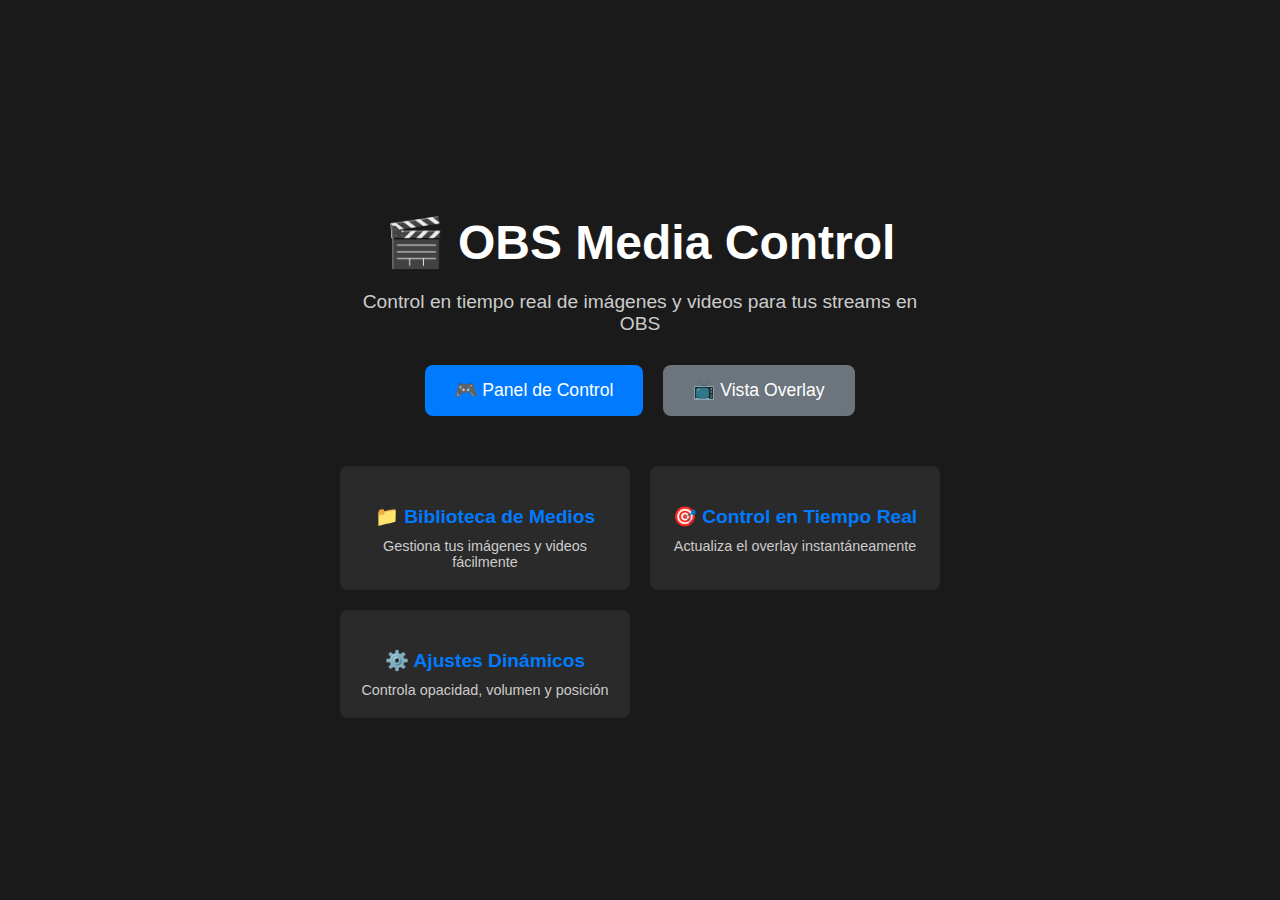
<file: templates/index.html>
<!DOCTYPE html>
<html lang="es">
<head>
    <meta charset="UTF-8">
    <meta name="viewport" content="width=device-width, initial-scale=1.0">
    <title>OBS Media Control</title>
    <style>
        body {
            font-family: -apple-system, BlinkMacSystemFont, "Segoe UI", Roboto, sans-serif;
            background-color: #1a1a1a;
            color: #e0e0e0;
            margin: 0;
            padding: 0;
            display: flex;
            justify-content: center;
            align-items: center;
            min-height: 100vh;
        }
        
        .welcome-container {
            text-align: center;
            max-width: 600px;
            padding: 40px;
        }
        
        h1 {
            font-size: 3rem;
            margin-bottom: 20px;
            color: #fff;
        }
        
        p {
            font-size: 1.2rem;
            margin-bottom: 30px;
            color: #ccc;
        }
        
        .buttons {
            display: flex;
            gap: 20px;
            justify-content: center;
            flex-wrap: wrap;
        }
        
        .btn {
            display: inline-block;
            padding: 15px 30px;
            background-color: #007bff;
            color: white;
            text-decoration: none;
            border-radius: 8px;
            font-size: 1.1rem;
            transition: all 0.3s ease;
        }
        
        .btn:hover {
            background-color: #0056b3;
            transform: translateY(-2px);
        }
        
        .btn-secondary {
            background-color: #6c757d;
        }
        
        .btn-secondary:hover {
            background-color: #5a6268;
        }
        
        .features {
            margin-top: 50px;
            display: grid;
            grid-template-columns: repeat(auto-fit, minmax(200px, 1fr));
            gap: 20px;
        }
        
        .feature {
            background-color: #2a2a2a;
            padding: 20px;
            border-radius: 8px;
        }
        
        .feature h3 {
            font-size: 1.2rem;
            margin-bottom: 10px;
            color: #007bff;
        }
        
        .feature p {
            font-size: 0.9rem;
            margin: 0;
        }
    </style>
</head>
<body>
    <div class="welcome-container">
        <h1>🎬 OBS Media Control</h1>
        <p>Control en tiempo real de imágenes y videos para tus streams en OBS</p>
        
        <div class="buttons">
            <a href="/control" class="btn">🎮 Panel de Control</a>
            <a href="/overlay" class="btn btn-secondary">📺 Vista Overlay</a>
        </div>
        
        <div class="features">
            <div class="feature">
                <h3>📁 Biblioteca de Medios</h3>
                <p>Gestiona tus imágenes y videos fácilmente</p>
            </div>
            <div class="feature">
                <h3>🎯 Control en Tiempo Real</h3>
                <p>Actualiza el overlay instantáneamente</p>
            </div>
            <div class="feature">
                <h3>⚙️ Ajustes Dinámicos</h3>
                <p>Controla opacidad, volumen y posición</p>
            </div>
        </div>
    </div>
</body>
</html>
</file>
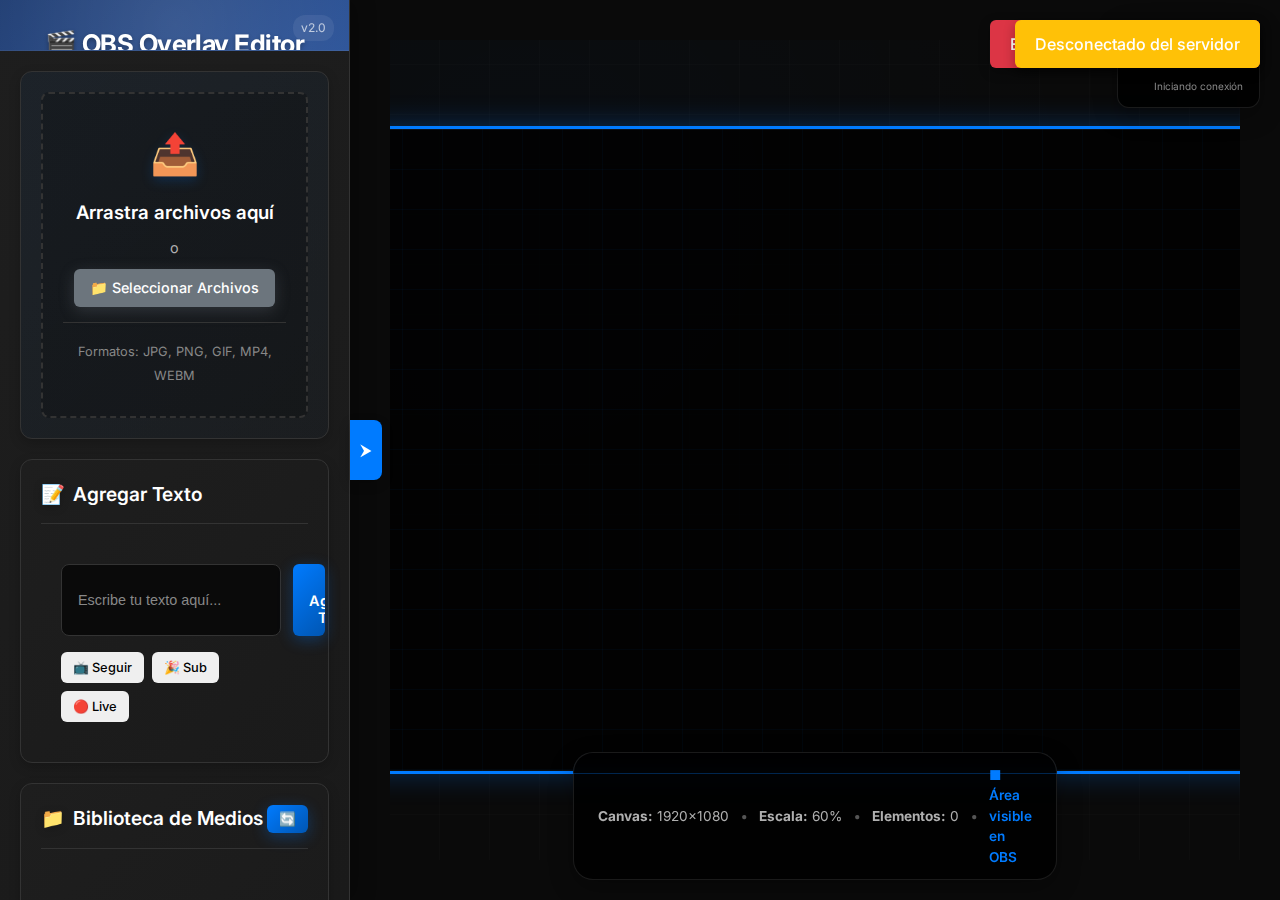
<file: templates/overlay.html>
<!DOCTYPE html>
<html lang="es">
<head>
    <meta charset="UTF-8">
    <meta name="viewport" content="width=device-width, initial-scale=1.0">
    <title>OBS Overlay Editor</title>
    <link rel="stylesheet" href="/static/css/overlay-editor.css">
</head>
<body>
    <div class="main-container">
        <!-- Panel lateral -->
        <aside class="sidebar">
            <div class="sidebar-header">
                <h1>🎬 OBS Overlay Editor</h1>
                <div class="version-tag">v2.0</div>
            </div>
            
            <div class="sidebar-content">
                <!-- Upload -->
                <div class="section upload-section">
                    <div class="upload-area" id="uploadArea">
                        <div class="upload-icon">📤</div>
                        <h3>Arrastra archivos aquí</h3>
                        <p class="upload-subtitle">o</p>
                        <input type="file" id="fileInput" multiple accept="image/*,video/*" style="display: none;">
                        <button class="btn btn-secondary" onclick="document.getElementById('fileInput').click()">
                            📁 Seleccionar Archivos
                        </button>
                        <div class="upload-formats">
                            <small>Formatos: JPG, PNG, GIF, MP4, WEBM</small>
                        </div>
                    </div>
                </div>
                
                <!-- Text Creation -->
                <div class="section text-creation-section">
                    <div class="section-header">
                        <h2>
                            <span class="section-icon">📝</span>
                            Agregar Texto
                        </h2>
                    </div>
                    <div class="text-creation-form">
                        <div class="text-input-group">
                            <input type="text" id="textContentInput" class="text-input" placeholder="Escribe tu texto aquí..." maxlength="200">
                            <button class="btn btn-primary" onclick="createTextElement()">
                                ➕ Agregar Texto
                            </button>
                        </div>
                        <div class="text-quick-options">
                            <button class="btn btn-sm" onclick="addQuickText('¡Gracias por seguir!')">📺 Seguir</button>
                            <button class="btn btn-sm" onclick="addQuickText('¡Nuevo Sub!')">🎉 Sub</button>
                            <button class="btn btn-sm" onclick="addQuickText('¡En Vivo!')">🔴 Live</button>
                        </div>
                    </div>
                </div>
                
                <!-- Media Library -->
                <div class="section media-library-section">
                    <div class="section-header">
                        <h2>
                            <span class="section-icon">📁</span>
                            Biblioteca de Medios
                        </h2>
                        <div class="section-actions">
                            <button class="btn btn-primary btn-sm" onclick="scanMedia()" title="Actualizar biblioteca">
                                <span class="refresh-icon">🔄</span>
                            </button>
                        </div>
                    </div>
                    <div class="media-grid-container">
                        <div id="mediaGrid" class="media-grid"></div>
                        <div class="media-grid-empty" id="mediaGridEmpty" style="display: none;">
                            <div class="empty-icon">📁</div>
                            <p>No hay medios disponibles</p>
                            <small>Sube archivos para comenzar</small>
                        </div>
                    </div>
                </div>
                
                <!-- Properties Panel -->
                <div class="section properties-section" id="propertiesPanel" style="display: none;">
                    <div class="section-header">
                        <h2>
                            <span class="section-icon">⚙️</span>
                            Propiedades
                        </h2>
                        <div class="selected-info" id="selectedInfo">
                            <span class="selected-name">Elemento seleccionado</span>
                        </div>
                    </div>
                    
                    <div class="properties-grid">
                        <!-- Opacity Control -->
                        <div class="property-group">
                            <label class="property-label">
                                <span class="property-icon">🔆</span>
                                Opacidad
                            </label>
                            <div class="property-row">
                                <input type="range" id="opacityControl" class="property-input property-slider" min="0" max="100" value="100">
                                <span class="property-value" id="opacityValue">100%</span>
                            </div>
                        </div>
                        
                        <!-- Volume Control (for videos) -->
                        <div class="property-group" id="volumeGroup" style="display: none;">
                            <label class="property-label">
                                <span class="property-icon">🔊</span>
                                Volumen
                            </label>
                            <div class="property-row">
                                <input type="range" id="volumeControl" class="property-input property-slider" min="0" max="100" value="100">
                                <span class="property-value" id="volumeValue">100%</span>
                            </div>
                        </div>
                        
                        <!-- Position Controls -->
                        <div class="property-group">
                            <label class="property-label">
                                <span class="property-icon">📍</span>
                                Posición
                            </label>
                            <div class="property-row property-inputs">
                                <div class="input-group">
                                    <label class="input-label">X</label>
                                    <input type="number" id="posX" class="property-input property-number" placeholder="0">
                                </div>
                                <div class="input-group">
                                    <label class="input-label">Y</label>
                                    <input type="number" id="posY" class="property-input property-number" placeholder="0">
                                </div>
                            </div>
                        </div>
                        
                        <!-- Size Controls -->
                        <div class="property-group">
                            <label class="property-label">
                                <span class="property-icon">📏</span>
                                Tamaño
                            </label>
                            <div class="property-row property-inputs">
                                <div class="input-group">
                                    <label class="input-label">Ancho</label>
                                    <input type="number" id="sizeWidth" class="property-input property-number" placeholder="200">
                                </div>
                                <div class="input-group">
                                    <label class="input-label">Alto</label>
                                    <input type="number" id="sizeHeight" class="property-input property-number" placeholder="200">
                                </div>
                            </div>
                        </div>
                        
                        <!-- Text Properties (only for text elements) -->
                        <div class="property-group text-properties" id="textProperties" style="display: none;">
                            <label class="property-label">
                                <span class="property-icon">📝</span>
                                Contenido
                            </label>
                            <div class="property-row">
                                <input type="text" id="textContent" class="property-input" placeholder="Texto...">
                            </div>
                        </div>
                        
                        <div class="property-group text-properties" id="fontProperties" style="display: none;">
                            <label class="property-label">
                                <span class="property-icon">🔤</span>
                                Fuente
                            </label>
                            <div class="property-row property-inputs">
                                <div class="input-group">
                                    <label class="input-label">Familia</label>
                                    <select id="fontFamily" class="property-input property-select">
                                        <option value="Arial">Arial</option>
                                        <option value="Helvetica">Helvetica</option>
                                        <option value="Times New Roman">Times New Roman</option>
                                        <option value="Georgia">Georgia</option>
                                        <option value="Verdana">Verdana</option>
                                        <option value="Comic Sans MS">Comic Sans MS</option>
                                        <option value="Impact">Impact</option>
                                        <option value="Trebuchet MS">Trebuchet MS</option>
                                    </select>
                                </div>
                                <div class="input-group">
                                    <label class="input-label">Tamaño</label>
                                    <input type="number" id="fontSize" class="property-input property-number" placeholder="48" min="8" max="200">
                                </div>
                            </div>
                        </div>
                        
                        <div class="property-group text-properties" id="textStyleProperties" style="display: none;">
                            <label class="property-label">
                                <span class="property-icon">✨</span>
                                Estilo
                            </label>
                            <div class="property-row property-inputs">
                                <div class="input-group">
                                    <label class="input-label">Color</label>
                                    <input type="color" id="textColor" class="property-input property-color" value="#ffffff">
                                </div>
                                <div class="input-group">
                                    <label class="input-label">Alineación</label>
                                    <select id="textAlign" class="property-input property-select">
                                        <option value="left">Izquierda</option>
                                        <option value="center">Centro</option>
                                        <option value="right">Derecha</option>
                                    </select>
                                </div>
                            </div>
                            <div class="property-row property-inputs">
                                <div class="input-group">
                                    <label class="input-label">
                                        <input type="checkbox" id="fontBold"> Negrita
                                    </label>
                                </div>
                                <div class="input-group">
                                    <label class="input-label">
                                        <input type="checkbox" id="fontItalic"> Cursiva
                                    </label>
                                </div>
                            </div>
                        </div>
                        
                        <div class="property-group text-properties" id="textShadowProperties" style="display: none;">
                            <label class="property-label">
                                <span class="property-icon">🌫️</span>
                                Sombra
                            </label>
                            <div class="property-row">
                                <label class="input-label">
                                    <input type="checkbox" id="textShadowEnabled"> Habilitar sombra
                                </label>
                            </div>
                            <div class="property-row property-inputs" id="shadowControls" style="display: none;">
                                <div class="input-group">
                                    <label class="input-label">Color</label>
                                    <input type="color" id="textShadowColor" class="property-input property-color" value="#000000">
                                </div>
                                <div class="input-group">
                                    <label class="input-label">Difuminado</label>
                                    <input type="number" id="textShadowBlur" class="property-input property-number" value="2" min="0" max="20">
                                </div>
                            </div>
                        </div>
                    </div>
                    
                    <div class="property-actions">
                        <button class="btn btn-danger btn-block" onclick="removeSelected()">
                            🗑️ Eliminar Elemento
                        </button>
                    </div>
                </div>
                
                <!-- Active Elements -->
                <div class="section elements-section">
                    <div class="section-header">
                        <h2>
                            <span class="section-icon">🎯</span>
                            Elementos Activos
                            <span class="element-count" id="elementCount">0</span>
                        </h2>
                        <div class="section-actions">
                            <button class="btn btn-danger btn-sm" onclick="clearAll()" title="Limpiar todo">
                                🗑️
                            </button>
                        </div>
                    </div>
                    <div class="elements-container">
                        <div id="elementList" class="element-list"></div>
                        <div class="element-list-empty" id="elementListEmpty">
                            <div class="empty-icon">🎯</div>
                            <p>No hay elementos en el overlay</p>
                            <small>Arrastra medios al canvas para comenzar</small>
                        </div>
                    </div>
                </div>
            </div>
        </aside>
        
        <!-- Toggle Sidebar Button -->
        <button class="sidebar-toggle" id="sidebarToggle" title="Ocultar/Mostrar Panel">
            <span class="toggle-icon">⮞</span>
        </button>
        
        <!-- Editor principal -->
        <main class="editor-container">
            <!-- Connection Status -->
            <div class="connection-status">
                <div class="status-indicator" id="statusIndicator"></div>
                <span id="statusText">Conectando...</span>
                <div class="connection-info">
                    <small id="connectionDetails">Iniciando conexión</small>
                </div>
            </div>
            
            <!-- Canvas Area -->
            <div class="canvas-viewport">
                <div class="workspace-container">
                    <div id="workspace">
                        <div id="overlay-canvas">
                            <div class="canvas-grid"></div>
                            <div class="canvas-border"></div>
                            <div class="canvas-drop-zone" id="canvasDropZone" style="display: none;">
                                <div class="drop-zone-content">
                                    <div class="drop-zone-icon">⬇️</div>
                                    <p>Suelta aquí para agregar al overlay</p>
                                </div>
                            </div>
                        </div>
                    </div>
                </div>
            </div>
            
            <!-- Canvas Info -->
            <div class="canvas-info">
                <div class="canvas-stats">
                    <span class="stat-item">
                        <strong>Canvas:</strong> 1920×1080
                    </span>
                    <span class="stat-separator">•</span>
                    <span class="stat-item">
                        <strong>Escala:</strong> 60%
                    </span>
                    <span class="stat-separator">•</span>
                    <span class="stat-item">
                        <strong>Elementos:</strong> <span id="canvasElementCount">0</span>
                    </span>
                    <span class="stat-separator">•</span>
                    <span class="stat-item canvas-area-indicator">
                        ■ Área visible en OBS
                    </span>
                </div>
            </div>

            <!-- Keyboard Shortcuts Info -->
            <div class="shortcuts-info" id="shortcutsInfo" style="display: none;">
                <div class="shortcuts-content">
                    <h3>Atajos de Teclado</h3>
                    <div class="shortcuts-grid">
                        <div class="shortcut-item">
                            <kbd>Del</kbd>
                            <span>Eliminar elemento</span>
                        </div>
                        <div class="shortcut-item">
                            <kbd>↑↓←→</kbd>
                            <span>Mover elemento</span>
                        </div>
                        <div class="shortcut-item">
                            <kbd>Shift + ↑↓←→</kbd>
                            <span>Mover rápido</span>
                        </div>
                        <div class="shortcut-item">
                            <kbd>Esc</kbd>
                            <span>Deseleccionar</span>
                        </div>
                        <div class="shortcut-item">
                            <kbd>F2</kbd>
                            <span>Ocultar/Mostrar panel</span>
                        </div>
                        <div class="shortcut-item">
                            <kbd>F1</kbd>
                            <span>Ayuda</span>
                        </div>
                    </div>
                </div>
            </div>
        </main>
    </div>
    
    <!-- Upload Progress -->
    <div class="upload-progress" id="uploadProgress" style="display: none;">
        <div class="progress-header">
            <h4>Subiendo archivos...</h4>
            <button class="progress-close" onclick="document.getElementById('uploadProgress').style.display='none'">&times;</button>
        </div>
        <div class="progress-bar">
            <div class="progress-fill"></div>
        </div>
        <div class="progress-text">Preparando...</div>
    </div>

    <!-- Toast Notifications Container -->
    <div class="toast-container" id="toastContainer"></div>
    
    <!-- Scripts -->
    <script type="module" src="/static/js/overlay-editor-main.js"></script>
    
    <!-- Additional functionality -->
    <script>
        // Global keyboard shortcuts
        document.addEventListener('keydown', (e) => {
            // Toggle shortcuts info
            if (e.key === 'F1' || (e.ctrlKey && e.key === '?')) {
                e.preventDefault();
                const shortcuts = document.getElementById('shortcutsInfo');
                shortcuts.style.display = shortcuts.style.display === 'none' ? 'block' : 'none';
            }
            
            // Toggle sidebar with F2 or Ctrl+B
            if (e.key === 'F2' || (e.ctrlKey && e.key === 'b')) {
                e.preventDefault();
                toggleSidebar();
            }
            
            // Deselect all with Escape
            if (e.key === 'Escape') {
                if (window.overlayEditor && window.overlayEditor.canvasManager) {
                    window.overlayEditor.canvasManager.deselectAll();
                }
            }
        });
        
        // Sidebar toggle functionality
        let sidebarVisible = true;
        
        function toggleSidebar() {
            const sidebar = document.querySelector('.sidebar');
            const container = document.querySelector('.main-container');
            const toggleBtn = document.getElementById('sidebarToggle');
            const toggleIcon = toggleBtn.querySelector('.toggle-icon');
            
            sidebarVisible = !sidebarVisible;
            
            if (sidebarVisible) {
                container.classList.remove('sidebar-hidden');
                toggleIcon.textContent = '⮞';
                toggleBtn.title = 'Ocultar Panel (F2)';
            } else {
                container.classList.add('sidebar-hidden');
                toggleIcon.textContent = '⮜';
                toggleBtn.title = 'Mostrar Panel (F2)';
            }
        }
        
        // Initialize sidebar toggle
        document.getElementById('sidebarToggle')?.addEventListener('click', toggleSidebar);
        
        // Enhanced ripple effect for buttons
        document.addEventListener('click', function(e) {
            const button = e.target.closest('.btn');
            if (button && !button.disabled) {
                const ripple = document.createElement('span');
                const rect = button.getBoundingClientRect();
                const size = Math.max(rect.width, rect.height);
                const x = e.clientX - rect.left - size / 2;
                const y = e.clientY - rect.top - size / 2;
                
                ripple.style.cssText = `
                    position: absolute;
                    width: ${size}px;
                    height: ${size}px;
                    left: ${x}px;
                    top: ${y}px;
                    background: rgba(255, 255, 255, 0.3);
                    border-radius: 50%;
                    transform: scale(0);
                    animation: ripple 0.6s linear;
                    pointer-events: none;
                    z-index: 1;
                `;
                
                button.appendChild(ripple);
                
                setTimeout(() => ripple.remove(), 600);
            }
        });
        
        // Add ripple animation CSS
        const rippleStyle = document.createElement('style');
        rippleStyle.textContent = `
            @keyframes ripple {
                to {
                    transform: scale(2);
                    opacity: 0;
                }
            }
            .btn {
                position: relative;
                overflow: hidden;
            }
        `;
        document.head.appendChild(rippleStyle);
        
        // Animate refresh icon on hover
        document.querySelector('.refresh-icon')?.addEventListener('mouseenter', function() {
            this.style.transform = 'rotate(180deg)';
        });
        
        document.querySelector('.refresh-icon')?.addEventListener('mouseleave', function() {
            this.style.transform = 'rotate(0deg)';
        });
        
        // Text creation functions
        window.createTextElement = function() {
            const textInput = document.getElementById('textContentInput');
            const text = textInput.value.trim();
            
            if (!text) {
                alert('Por favor, ingresa un texto');
                return;
            }
            
            // This will be handled by the main script
            if (window.overlayEditor) {
                window.overlayEditor.createTextFromInput(text);
                textInput.value = '';
            }
        };
        
        window.addQuickText = function(text) {
            if (window.overlayEditor) {
                window.overlayEditor.createTextFromInput(text);
            }
        };
        
        // Enter key support for text input
        document.getElementById('textContentInput')?.addEventListener('keypress', function(e) {
            if (e.key === 'Enter') {
                createTextElement();
            }
        });
        
        // Text shadow control
        document.getElementById('textShadowEnabled')?.addEventListener('change', function() {
            const shadowControls = document.getElementById('shadowControls');
            shadowControls.style.display = this.checked ? 'flex' : 'none';
        });
    </script>
</body>
</html>
</file>
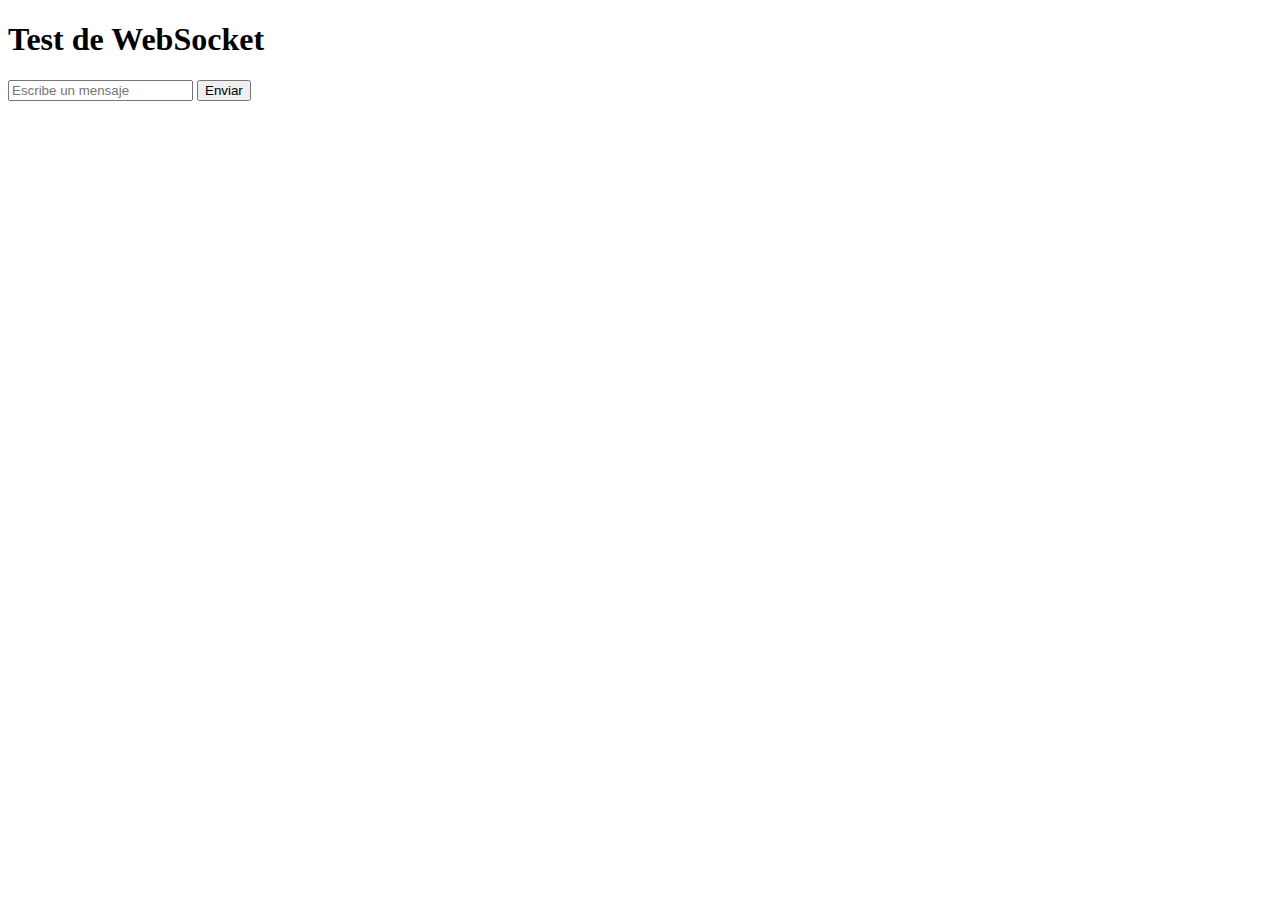
<file: templates/test_ws.html>
<!-- templates/test_ws.html -->
<!DOCTYPE html>
<html>
<head>
    <title>Test WebSocket</title>
</head>
<body>
    <h1>Test de WebSocket</h1>
    <input type="text" id="messageInput" placeholder="Escribe un mensaje">
    <button onclick="sendMessage()">Enviar</button>
    <div id="messages"></div>

    <script>
        const ws = new WebSocket("ws://localhost:8000/ws");
        const messagesDiv = document.getElementById("messages");
        
        ws.onmessage = function(event) {
            messagesDiv.innerHTML += `<p>Recibido: ${event.data}</p>`;
        };
        
        function sendMessage() {
            const input = document.getElementById("messageInput");
            ws.send(input.value);
            input.value = "";
        }
    </script>
</body>
</html>
</file>
<file: static/css/overlay-editor.css>
/* static/css/overlay-editor-improved.css */
@import url('https://fonts.googleapis.com/css2?family=Inter:wght@300;400;500;600;700&display=swap');

:root {
    --sidebar-width: 380px;
    --canvas-scale: 0.6;
    --canvas-width: 1920px;
    --canvas-height: 1080px;
    --scaled-width: calc(var(--canvas-width) * var(--canvas-scale));
    --scaled-height: calc(var(--canvas-height) * var(--canvas-scale));
    
    /* Colors */
    --bg-primary: #0a0a0a;
    --bg-secondary: #1a1a1a;
    --bg-tertiary: #2a2a2a;
    --bg-quaternary: #1e1e1e;
    --border-color: #333;
    --border-hover: #444;
    --text-primary: #ffffff;
    --text-secondary: #b0b0b0;
    --text-muted: #888;
    --accent-color: #007bff;
    --accent-hover: #0056b3;
    --danger-color: #dc3545;
    --danger-hover: #c82333;
    --success-color: #28a745;
    --warning-color: #ffc107;
    
    /* Gradients */
    --gradient-header: linear-gradient(135deg, #1e3c72 0%, #2a5298 100%);
    --gradient-bg: linear-gradient(135deg, #0a0a0a 0%, #1a1a1a 100%);
    --gradient-section: linear-gradient(135deg, var(--bg-quaternary) 0%, var(--bg-secondary) 100%);
    --gradient-canvas: radial-gradient(circle at 25% 25%, rgba(0, 123, 255, 0.03) 0%, transparent 50%);
    
    /* Shadows */
    --shadow-sm: 0 2px 4px rgba(0, 0, 0, 0.1);
    --shadow-md: 0 4px 12px rgba(0, 0, 0, 0.2);
    --shadow-lg: 0 8px 24px rgba(0, 0, 0, 0.3);
    --shadow-xl: 0 16px 48px rgba(0, 0, 0, 0.4);
    --shadow-canvas: 0 0 30px rgba(0, 123, 255, 0.3);
    --shadow-element: 0 2px 8px rgba(0, 0, 0, 0.3);
    
    /* Transitions */
    --transition-fast: 0.15s cubic-bezier(0.4, 0, 0.2, 1);
    --transition-normal: 0.3s cubic-bezier(0.4, 0, 0.2, 1);
    --transition-slow: 0.5s cubic-bezier(0.4, 0, 0.2, 1);
}

/* Reset and base styles */
* {
    margin: 0;
    padding: 0;
    box-sizing: border-box;
}

body {
    font-family: 'Inter', -apple-system, BlinkMacSystemFont, "Segoe UI", Roboto, sans-serif;
    background: var(--gradient-bg);
    color: var(--text-primary);
    overflow: hidden;
    height: 100vh;
    display: flex;
    line-height: 1.5;
    -webkit-font-smoothing: antialiased;
    -moz-osx-font-smoothing: grayscale;
}

/* Layout */
.main-container {
    display: flex;
    width: 100%;
    height: 100vh;
}

/* Sidebar */
.sidebar {
    width: var(--sidebar-width);
    background: var(--gradient-section);
    overflow-y: auto;
    flex-shrink: 0;
    display: flex;
    flex-direction: column;
    border-right: 1px solid var(--border-color);
    box-shadow: 4px 0 20px rgba(0, 0, 0, 0.3);
    transition: transform var(--transition-normal), width var(--transition-normal);
    position: relative;
    z-index: 10;
}

/* Sidebar toggle button */
.sidebar-toggle {
    position: fixed;
    top: 50%;
    left: var(--sidebar-width);
    transform: translateY(-50%);
    z-index: 20;
    background: var(--accent-color);
    border: none;
    border-radius: 0 8px 8px 0;
    padding: 12px 8px;
    color: white;
    cursor: pointer;
    transition: all var(--transition-normal);
    box-shadow: var(--shadow-md);
    display: flex;
    align-items: center;
    justify-content: center;
    font-size: 14px;
    font-weight: bold;
    min-width: 32px;
    height: 60px;
}

.sidebar-toggle:hover {
    background: var(--accent-hover);
    transform: translateY(-50%) translateX(2px);
    box-shadow: var(--shadow-lg);
}

.sidebar-toggle .toggle-icon {
    transition: transform var(--transition-fast);
}

.sidebar-toggle:hover .toggle-icon {
    transform: scale(1.1);
}

/* Hidden sidebar state */
.main-container.sidebar-hidden .sidebar {
    transform: translateX(-100%);
}

.main-container.sidebar-hidden .sidebar-toggle {
    left: 0;
    border-radius: 0 8px 8px 0;
}

.main-container.sidebar-hidden .editor-container {
    margin-left: 0;
}

.sidebar-header {
    background: var(--gradient-header);
    padding: 25px;
    text-align: center;
    position: relative;
    overflow: hidden;
    border-bottom: 1px solid rgba(255, 255, 255, 0.1);
}

.sidebar-header::before {
    content: '';
    position: absolute;
    top: -50%;
    left: -50%;
    width: 200%;
    height: 200%;
    background: radial-gradient(circle, rgba(255,255,255,0.1) 0%, transparent 70%);
    animation: pulse 4s ease-in-out infinite;
}

.sidebar-header h1 {
    position: relative;
    z-index: 1;
    font-weight: 700;
    font-size: 1.6rem;
    margin: 0;
    text-shadow: 0 2px 4px rgba(0,0,0,0.3);
    letter-spacing: -0.02em;
}

.version-tag {
    position: absolute;
    top: 15px;
    right: 15px;
    font-size: 0.75rem;
    opacity: 0.7;
    background: rgba(255, 255, 255, 0.1);
    padding: 4px 8px;
    border-radius: 12px;
    backdrop-filter: blur(10px);
}

.sidebar-content {
    padding: 20px;
    display: flex;
    flex-direction: column;
    gap: 20px;
    flex: 1;
}

/* Editor container */
.editor-container {
    flex: 1;
    position: relative;
    background: var(--bg-primary);
    overflow: hidden;
    display: flex;
    flex-direction: column;
    transition: margin-left var(--transition-normal);
    margin-left: 0; /* Default state */
}

/* Canvas viewport */
.canvas-viewport {
    flex: 1;
    overflow: auto;
    position: relative;
    display: flex;
    align-items: center;
    justify-content: center;
    padding: 40px;
}

.workspace-container {
    position: relative;
    overflow: auto;
    width: 100%;
    height: 100%;
    display: flex;
    align-items: center;
    justify-content: center;
}

#workspace {
    position: relative;
    width: calc(var(--scaled-width) * 1.5);
    height: calc(var(--scaled-height) * 1.5);
    background: 
        var(--gradient-canvas),
        linear-gradient(rgba(255,255,255,0.01) 1px, transparent 1px),
        linear-gradient(90deg, rgba(255,255,255,0.01) 1px, transparent 1px);
    background-size: 100% 100%, 50px 50px, 50px 50px;
    display: flex;
    align-items: center;
    justify-content: center;
}

#overlay-canvas {
    position: relative;
    width: var(--scaled-width);
    height: var(--scaled-height);
    background: rgba(0, 0, 0, 0.8);
    overflow: visible;
    border: 3px solid var(--accent-color);
    border-radius: 8px;
    box-shadow: 
        var(--shadow-canvas),
        inset 0 0 0 1px rgba(255, 255, 255, 0.05);
    transition: var(--transition-normal);
}

#overlay-canvas.drag-over {
    border-color: var(--success-color);
    box-shadow: 
        0 0 30px rgba(40, 167, 69, 0.4),
        inset 0 0 0 1px rgba(40, 167, 69, 0.2);
    transform: scale(1.02);
}

.canvas-border {
    position: absolute;
    top: -3px;
    left: -3px;
    right: -3px;
    bottom: -3px;
    border: 1px solid rgba(0, 123, 255, 0.3);
    pointer-events: none;
    z-index: 10000;
    border-radius: 10px;
}

.canvas-grid {
    position: absolute;
    top: 0;
    left: 0;
    right: 0;
    bottom: 0;
    background-image: 
        linear-gradient(rgba(0, 123, 255, 0.1) 1px, transparent 1px),
        linear-gradient(90deg, rgba(0, 123, 255, 0.1) 1px, transparent 1px);
    background-size: 40px 40px;
    pointer-events: none;
    opacity: 0.4;
    border-radius: 6px;
}

.canvas-drop-zone {
    position: absolute;
    top: 0;
    left: 0;
    right: 0;
    bottom: 0;
    background: rgba(40, 167, 69, 0.1);
    border: 3px dashed var(--success-color);
    border-radius: 8px;
    display: flex;
    align-items: center;
    justify-content: center;
    z-index: 1000;
    animation: pulse-green 2s infinite;
}

.drop-zone-content {
    text-align: center;
    color: var(--success-color);
}

.drop-zone-icon {
    font-size: 3rem;
    margin-bottom: 10px;
    animation: bounce 1s infinite;
}

/* Media elements */
.media-element {
    position: absolute;
    cursor: move;
    user-select: none;
    border: 2px solid transparent;
    border-radius: 6px;
    transition: all var(--transition-fast);
    backdrop-filter: blur(1px);
    box-shadow: var(--shadow-element);
}

.media-element:hover {
    border-color: rgba(0, 123, 255, 0.6);
    box-shadow: 0 4px 16px rgba(0, 123, 255, 0.2);
    transform: translateY(-1px);
}

.media-element.selected {
    border-color: var(--accent-color);
    box-shadow: 
        0 0 0 1px var(--accent-color),
        0 0 20px rgba(0, 123, 255, 0.4),
        0 4px 16px rgba(0, 0, 0, 0.3);
    z-index: 1000 !important;
}

.media-element.outside-canvas {
    border-color: var(--danger-color);
    border-style: dashed;
    opacity: 0.6;
    animation: blink 2s infinite;
}

.media-element.dragging {
    opacity: 0.8;
    cursor: grabbing;
    z-index: 9999 !important;
    transform: scale(1.05);
}

.media-element img,
.media-element video {
    width: 100%;
    height: 100%;
    object-fit: contain;
    pointer-events: none;
    display: block;
    border-radius: 4px;
}

/* Resize handles */
.resize-handle {
    position: absolute;
    width: 12px;
    height: 12px;
    background: var(--accent-color);
    border: 2px solid #fff;
    border-radius: 50%;
    display: none;
    box-shadow: var(--shadow-sm);
    transition: all var(--transition-fast);
}

.media-element.selected .resize-handle {
    display: block;
}

.resize-handle:hover {
    background: var(--accent-hover);
    transform: scale(1.2);
    box-shadow: 0 4px 12px rgba(0, 123, 255, 0.4);
}

.resize-handle.nw { top: -6px; left: -6px; cursor: nw-resize; }
.resize-handle.ne { top: -6px; right: -6px; cursor: ne-resize; }
.resize-handle.sw { bottom: -6px; left: -6px; cursor: sw-resize; }
.resize-handle.se { bottom: -6px; right: -6px; cursor: se-resize; }

/* Sections */
.section {
    background: var(--gradient-section);
    border: 1px solid var(--border-color);
    border-radius: 12px;
    padding: 20px;
    box-shadow: var(--shadow-md);
    transition: all var(--transition-normal);
}

.section:hover {
    border-color: var(--border-hover);
    box-shadow: var(--shadow-lg);
}

.section-header {
    display: flex;
    justify-content: space-between;
    align-items: center;
    margin-bottom: 20px;
    padding-bottom: 15px;
    border-bottom: 1px solid var(--border-color);
}

.section h2 {
    font-size: 1.2rem;
    font-weight: 600;
    margin: 0;
    color: var(--text-primary);
    display: flex;
    align-items: center;
    gap: 8px;
}

.section-icon {
    filter: drop-shadow(0 2px 4px rgba(0,0,0,0.2));
}

.section-actions {
    display: flex;
    gap: 8px;
}

.element-count {
    background: var(--accent-color);
    color: white;
    padding: 2px 8px;
    border-radius: 12px;
    font-size: 0.8rem;
    font-weight: 500;
    margin-left: 8px;
}

/* Upload section */
.upload-section {
    background: linear-gradient(135deg, rgba(0, 123, 255, 0.05) 0%, rgba(0, 123, 255, 0.02) 100%);
}

.upload-area {
    border: 2px dashed var(--border-color);
    border-radius: 8px;
    padding: 30px 20px;
    text-align: center;
    transition: all var(--transition-normal);
    cursor: pointer;
    background: rgba(0, 0, 0, 0.2);
    position: relative;
    overflow: hidden;
}

.upload-area::after {
    content: '';
    position: absolute;
    inset: 0;
    background: radial-gradient(circle at center, transparent 0%, rgba(0, 123, 255, 0.1) 100%);
    opacity: 0;
    transition: opacity var(--transition-normal);
}

.upload-area:hover {
    border-color: var(--accent-color);
    background: rgba(0, 123, 255, 0.05);
}

.upload-area:hover::after {
    opacity: 1;
}

.upload-area.drag-over {
    border-color: var(--success-color);
    background: rgba(40, 167, 69, 0.1);
    transform: scale(1.02);
}

.upload-icon {
    font-size: 2.5rem;
    margin-bottom: 15px;
    filter: drop-shadow(0 4px 6px rgba(0, 123, 255, 0.2));
    animation: float 3s ease-in-out infinite;
}

.upload-area h3 {
    font-weight: 600;
    margin-bottom: 10px;
    color: var(--text-primary);
}

.upload-subtitle {
    font-size: 0.9rem;
    color: var(--text-secondary);
    margin: 10px 0;
}

.upload-formats {
    margin-top: 15px;
    padding-top: 15px;
    border-top: 1px solid var(--border-color);
}

.upload-formats small {
    color: var(--text-muted);
    font-size: 0.8rem;
}

/* Media grid */
.media-grid-container {
    position: relative;
    min-height: 200px;
}

.media-grid {
    display: grid;
    grid-template-columns: repeat(auto-fill, minmax(120px, 1fr));
    gap: 12px;
    max-height: 350px;
    overflow-y: auto;
    padding: 5px;
}

.media-item-info {
    position: relative;
}

.media-actions {
    position: absolute;
    top: 8px;
    right: 8px;
    opacity: 0;
    transition: opacity 0.2s ease;
    display: flex;
    gap: 4px;
}

.media-item:hover .media-actions {
    opacity: 1;
}

.media-btn {
    background: rgba(0, 0, 0, 0.8);
    border: none;
    color: white;
    padding: 4px 6px;
    border-radius: 4px;
    cursor: pointer;
    font-size: 0.8rem;
    transition: all 0.2s ease;
    backdrop-filter: blur(5px);
}

.media-btn-delete:hover {
    background: var(--danger-color);
    transform: scale(1.1);
}

.media-item {
    position: relative;
    background: linear-gradient(135deg, var(--bg-secondary) 0%, #161616 100%);
    border: 2px solid var(--border-color);
    border-radius: 8px;
    padding: 12px;
    transition: all var(--transition-normal);
    cursor: grab;
    text-align: center;
    user-select: none;
    position: relative;
    overflow: hidden;
}

.media-item::before {
    content: '';
    position: absolute;
    top: 0;
    left: -100%;
    width: 100%;
    height: 100%;
    background: linear-gradient(90deg, transparent, rgba(255,255,255,0.1), transparent);
    transition: left var(--transition-slow);
}

.media-item:hover::before {
    left: 100%;
}

.media-item:active {
    cursor: grabbing;
}

.media-item:hover {
    border-color: var(--accent-color);
    transform: translateY(-2px);
    box-shadow: var(--shadow-lg);
}

.media-item.dragging {
    opacity: 0.5;
    transform: scale(0.95);
}

.media-preview {
    width: 100%;
    height: 80px;
    object-fit: cover;
    border-radius: 4px;
    margin-bottom: 8px;
    pointer-events: none;
    background: var(--bg-primary);
    border: 1px solid var(--border-color);
}

.media-name {
    font-size: 0.8rem;
    color: var(--text-secondary);
    white-space: nowrap;
    overflow: hidden;
    text-overflow: ellipsis;
    font-weight: 500;
}

.media-grid-empty {
    position: absolute;
    top: 50%;
    left: 50%;
    transform: translate(-50%, -50%);
    text-align: center;
    color: var(--text-muted);
}

.empty-icon {
    font-size: 3rem;
    margin-bottom: 15px;
    opacity: 0.5;
}

/* Properties section */
.properties-section {
    background: linear-gradient(135deg, #1a2332 0%, var(--bg-secondary) 100%);
}

.selected-info {
    font-size: 0.85rem;
    color: var(--text-secondary);
    font-weight: 500;
}

.selected-name {
    color: var(--accent-color);
}

.properties-grid {
    display: flex;
    flex-direction: column;
    gap: 16px;
}

.property-group {
    background: rgba(0, 0, 0, 0.3);
    border: 1px solid var(--border-color);
    border-radius: 8px;
    padding: 16px;
    transition: all var(--transition-fast);
}

.property-group:hover {
    border-color: var(--border-hover);
    background: rgba(0, 0, 0, 0.4);
}

.property-label {
    font-weight: 600;
    font-size: 0.95rem;
    color: var(--text-primary);
    margin-bottom: 12px;
    display: flex;
    align-items: center;
    gap: 8px;
}

.property-icon {
    font-size: 1.1rem;
}

.property-row {
    display: flex;
    align-items: center;
    gap: 12px;
}

.property-inputs {
    flex-direction: column;
    gap: 8px;
}

.property-inputs .property-row {
    flex-direction: row;
    gap: 12px;
}

.input-group {
    flex: 1;
    display: flex;
    flex-direction: column;
    gap: 4px;
}

.input-label {
    font-size: 0.8rem;
    color: var(--text-muted);
    font-weight: 500;
    text-transform: uppercase;
    letter-spacing: 0.5px;
}

.property-input {
    background: var(--bg-primary);
    border: 2px solid var(--border-color);
    border-radius: 6px;
    color: var(--text-primary);
    padding: 10px;
    font-size: 0.9rem;
    transition: all var(--transition-fast);
    font-family: inherit;
}

.property-input:focus {
    border-color: var(--accent-color);
    box-shadow: 0 0 0 3px rgba(0, 123, 255, 0.2);
    outline: none;
    background: #111;
}

.property-number {
    text-align: center;
    font-weight: 500;
}

.property-slider {
    flex: 1;
    padding: 0;
    background: transparent;
    -webkit-appearance: none;
    height: 6px;
    border-radius: 3px;
    background: linear-gradient(to right, var(--accent-color) 0%, var(--border-color) 100%);
    cursor: pointer;
}

.property-slider::-webkit-slider-thumb {
    -webkit-appearance: none;
    width: 20px;
    height: 20px;
    border-radius: 50%;
    background: var(--accent-color);
    border: 2px solid #fff;
    box-shadow: var(--shadow-sm);
    cursor: pointer;
    transition: all var(--transition-fast);
}

.property-slider::-webkit-slider-thumb:hover {
    transform: scale(1.1);
    box-shadow: 0 4px 12px rgba(0, 123, 255, 0.4);
}

.property-slider::-moz-range-thumb {
    width: 20px;
    height: 20px;
    border-radius: 50%;
    background: var(--accent-color);
    border: 2px solid #fff;
    box-shadow: var(--shadow-sm);
    cursor: pointer;
    transition: all var(--transition-fast);
}

.property-value {
    min-width: 60px;
    text-align: center;
    font-weight: 600;
    color: var(--accent-color);
    background: rgba(0, 123, 255, 0.1);
    padding: 6px 12px;
    border-radius: 6px;
    font-size: 0.9rem;
    border: 1px solid rgba(0, 123, 255, 0.2);
}

.property-actions {
    margin-top: 20px;
    padding-top: 20px;
    border-top: 1px solid var(--border-color);
}

/* Elements section */
.elements-container {
    position: relative;
    min-height: 150px;
}

.element-list {
    max-height: 300px;
    overflow-y: auto;
    display: flex;
    flex-direction: column;
    gap: 8px;
}

.element-item {
    display: flex;
    justify-content: space-between;
    align-items: center;
    padding: 12px;
    background: var(--bg-secondary);
    border: 2px solid transparent;
    border-radius: 8px;
    cursor: pointer;
    transition: all var(--transition-fast);
    position: relative;
}

.element-item:hover {
    background: var(--bg-tertiary);
    border-color: rgba(255, 255, 255, 0.1);
}

.element-item.selected {
    background: var(--accent-color);
    color: white;
    border-color: var(--accent-color);
}

.element-item.selected::before {
    content: '';
    position: absolute;
    left: 0;
    top: 0;
    bottom: 0;
    width: 4px;
    background: #fff;
    border-radius: 0 2px 2px 0;
}

.element-item.outside {
    opacity: 0.6;
    border-left: 4px solid var(--danger-color);
    border-radius: 0 8px 8px 0;
}

.element-info {
    display: flex;
    align-items: center;
    gap: 12px;
    flex: 1;
    min-width: 0;
}

.element-preview {
    width: 40px;
    height: 40px;
    object-fit: cover;
    border-radius: 6px;
    background: var(--bg-primary);
    border: 1px solid var(--border-color);
    flex-shrink: 0;
}

.element-name {
    flex: 1;
    font-size: 0.9rem;
    white-space: nowrap;
    overflow: hidden;
    text-overflow: ellipsis;
    font-weight: 500;
}

.element-status {
    font-size: 0.8rem;
    color: var(--danger-color);
    font-weight: 500;
    margin-left: 8px;
}

.element-controls {
    display: flex;
    gap: 4px;
    opacity: 0;
    transition: opacity var(--transition-fast);
}

.element-item:hover .element-controls {
    opacity: 1;
}

.element-btn {
    background: none;
    border: none;
    color: var(--text-secondary);
    cursor: pointer;
    padding: 6px 8px;
    font-size: 0.9rem;
    transition: all var(--transition-fast);
    border-radius: 4px;
}

.element-btn:hover {
    color: var(--text-primary);
    background: rgba(255, 255, 255, 0.1);
}

.element-btn.delete:hover {
    color: var(--danger-color);
    background: rgba(220, 53, 69, 0.1);
}

.element-list-empty {
    position: absolute;
    top: 50%;
    left: 50%;
    transform: translate(-50%, -50%);
    text-align: center;
    color: var(--text-muted);
}

/* Buttons */
.btn {
    padding: 10px 16px;
    border: none;
    border-radius: 6px;
    font-size: 0.9rem;
    cursor: pointer;
    transition: all var(--transition-fast);
    font-weight: 500;
    font-family: inherit;
    text-decoration: none;
    display: inline-flex;
    align-items: center;
    gap: 6px;
    position: relative;
    overflow: hidden;
    user-select: none;
}

.btn:disabled {
    opacity: 0.5;
    cursor: not-allowed;
}

.btn:not(:disabled):hover {
    transform: translateY(-1px);
}

.btn:not(:disabled):active {
    transform: translateY(0);
}

.btn-primary {
    background: linear-gradient(135deg, var(--accent-color) 0%, var(--accent-hover) 100%);
    color: white;
    box-shadow: 0 4px 15px rgba(0, 123, 255, 0.3);
}

.btn-primary:hover {
    background: linear-gradient(135deg, var(--accent-hover) 0%, #004085 100%);
    box-shadow: 0 6px 20px rgba(0, 123, 255, 0.4);
}

.btn-secondary {
    background: #6c757d;
    color: white;
    box-shadow: 0 4px 15px rgba(108, 117, 125, 0.3);
}

.btn-secondary:hover {
    background: #5a6268;
}

.btn-danger {
    background: linear-gradient(135deg, var(--danger-color) 0%, var(--danger-hover) 100%);
    color: white;
    box-shadow: 0 4px 15px rgba(220, 53, 69, 0.3);
}

.btn-danger:hover {
    background: linear-gradient(135deg, var(--danger-hover) 0%, #a71e2a 100%);
    box-shadow: 0 6px 20px rgba(220, 53, 69, 0.4);
}

.btn-sm {
    padding: 6px 12px;
    font-size: 0.85rem;
}

.btn-block {
    width: 100%;
    justify-content: center;
}

/* Ripple effect */
.ripple {
    position: absolute;
    border-radius: 50%;
    background: rgba(255, 255, 255, 0.5);
    transform: scale(0);
    animation: ripple-animation 0.6s ease-out;
    pointer-events: none;
}

/* Connection status */
.connection-status {
    position: absolute;
    top: 20px;
    right: 20px;
    display: flex;
    flex-direction: column;
    align-items: flex-end;
    gap: 4px;
    background: rgba(0, 0, 0, 0.9);
    padding: 12px 16px;
    border-radius: 12px;
    z-index: 1000;
    backdrop-filter: blur(10px);
    border: 1px solid rgba(255, 255, 255, 0.1);
    box-shadow: var(--shadow-lg);
}

.connection-status .status-indicator {
    width: 12px;
    height: 12px;
    border-radius: 50%;
    background-color: #ff4444;
    transition: all var(--transition-normal);
    margin-right: 8px;
}

.connection-status .status-indicator.connected {
    background-color: #44ff44;
    animation: pulse-green 2s infinite;
}

.connection-info {
    font-size: 0.75rem;
    color: var(--text-muted);
}

/* Canvas info */
.canvas-info {
    position: absolute;
    bottom: 20px;
    left: 50%;
    transform: translateX(-50%);
    background: rgba(0, 0, 0, 0.9);
    padding: 12px 24px;
    border-radius: 20px;
    backdrop-filter: blur(10px);
    border: 1px solid rgba(255, 255, 255, 0.1);
    box-shadow: var(--shadow-lg);
}

.canvas-stats {
    display: flex;
    align-items: center;
    gap: 12px;
    font-size: 0.85rem;
    color: var(--text-secondary);
}

.stat-item {
    display: flex;
    align-items: center;
    gap: 4px;
}

.stat-separator {
    color: #555;
    font-weight: bold;
}

.canvas-area-indicator {
    color: var(--accent-color);
    font-weight: 600;
}

/* Upload progress */
.upload-progress {
    position: fixed;
    bottom: 20px;
    right: 20px;
    background: var(--bg-secondary);
    padding: 20px;
    border-radius: 12px;
    box-shadow: var(--shadow-xl);
    min-width: 300px;
    border: 1px solid var(--border-color);
    z-index: 10000;
}

.progress-header {
    display: flex;
    justify-content: space-between;
    align-items: center;
    margin-bottom: 15px;
}

.progress-header h4 {
    margin: 0;
    font-size: 1rem;
    font-weight: 600;
}

.progress-close {
    background: none;
    border: none;
    color: var(--text-secondary);
    cursor: pointer;
    font-size: 1.2rem;
    padding: 0;
    width: 24px;
    height: 24px;
    display: flex;
    align-items: center;
    justify-content: center;
    border-radius: 50%;
    transition: all var(--transition-fast);
}

.progress-close:hover {
    background: rgba(255, 255, 255, 0.1);
    color: var(--text-primary);
}

.progress-bar {
    width: 100%;
    height: 8px;
    background: var(--bg-primary);
    border-radius: 4px;
    overflow: hidden;
    margin-bottom: 10px;
}

.progress-fill {
    height: 100%;
    background: linear-gradient(90deg, var(--accent-color), var(--success-color));
    transition: width var(--transition-normal);
    width: 0%;
    border-radius: 4px;
}

.progress-text {
    font-size: 0.9rem;
    color: var(--text-secondary);
    text-align: center;
}

/* Shortcuts info */
.shortcuts-info {
    position: fixed;
    top: 50%;
    left: 50%;
    transform: translate(-50%, -50%);
    background: var(--bg-secondary);
    padding: 30px;
    border-radius: 12px;
    box-shadow: var(--shadow-xl);
    border: 1px solid var(--border-color);
    z-index: 10000;
    max-width: 400px;
    width: 90%;
}

.shortcuts-content h3 {
    margin-bottom: 20px;
    font-size: 1.2rem;
    font-weight: 600;
    text-align: center;
}

.shortcuts-grid {
    display: grid;
    grid-template-columns: 1fr;
    gap: 12px;
}

.shortcut-item {
    display: flex;
    justify-content: space-between;
    align-items: center;
    padding: 8px 12px;
    background: var(--bg-primary);
    border-radius: 6px;
}

kbd {
    background: var(--bg-tertiary);
    color: var(--text-primary);
    padding: 4px 8px;
    border-radius: 4px;
    font-size: 0.8rem;
    font-weight: 600;
    border: 1px solid var(--border-color);
    box-shadow: 0 2px 4px rgba(0, 0, 0, 0.2);
}

/* Refresh icon animation */
.refresh-icon {
    display: inline-block;
    transition: transform var(--transition-normal);
}

/* Animations */
@keyframes pulse {
    0%, 100% { transform: scale(0.8); opacity: 0.5; }
    50% { transform: scale(1.2); opacity: 0.8; }
}

@keyframes pulse-green {
    0% { box-shadow: 0 0 0 0 rgba(68, 255, 68, 0.7); }
    70% { box-shadow: 0 0 0 15px rgba(68, 255, 68, 0); }
    100% { box-shadow: 0 0 0 0 rgba(68, 255, 68, 0); }
}

@keyframes ripple-animation {
    to {
        transform: scale(4);
        opacity: 0;
    }
}

@keyframes float {
    0%, 100% { transform: translateY(0); }
    50% { transform: translateY(-10px); }
}

@keyframes blink {
    0%, 50% { opacity: 0.6; }
    100% { opacity: 0.3; }
}

@keyframes bounce {
    0%, 20%, 50%, 80%, 100% { transform: translateY(0); }
    40% { transform: translateY(-10px); }
    60% { transform: translateY(-5px); }
}

@keyframes slideIn {
    from {
        transform: translateX(100%);
        opacity: 0;
    }
    to {
        transform: translateX(0);
        opacity: 1;
    }
}

@keyframes slideOut {
    from {
        transform: translateX(0);
        opacity: 1;
    }
    to {
        transform: translateX(100%);
        opacity: 0;
    }
}

@keyframes fadeIn {
    from {
        opacity: 0;
        transform: translateY(10px);
    }
    to {
        opacity: 1;
        transform: translateY(0);
    }
}

/* Scrollbar styling */
::-webkit-scrollbar {
    width: 8px;
    height: 8px;
}

::-webkit-scrollbar-track {
    background: var(--bg-primary);
    border-radius: 4px;
}

::-webkit-scrollbar-thumb {
    background: var(--border-color);
    border-radius: 4px;
    border: 1px solid var(--bg-primary);
}

::-webkit-scrollbar-thumb:hover {
    background: var(--border-hover);
}

::-webkit-scrollbar-corner {
    background: var(--bg-primary);
}

/* Responsive design */
@media (max-width: 1400px) {
    :root {
        --sidebar-width: 350px;
    }
}

@media (max-width: 1200px) {
    :root {
        --sidebar-width: 320px;
    }
    
    .canvas-viewport {
        padding: 20px;
    }
}

@media (max-width: 900px) {
    .main-container {
        flex-direction: column;
    }
    
    .sidebar {
        width: 100%;
        height: 300px;
        flex-direction: row;
        overflow-x: auto;
    }
    
    .sidebar-content {
        display: flex;
        flex-direction: row;
        gap: 20px;
        padding: 15px;
        min-width: max-content;
    }
    
    .section {
        min-width: 300px;
        flex-shrink: 0;
    }
    
    .canvas-viewport {
        padding: 15px;
    }
}

/* Text creation section */
.text-creation-section {
    border-bottom: 1px solid var(--border-color);
}

.text-creation-form {
    padding: 20px;
}

.text-input-group {
    display: flex;
    gap: 12px;
    margin-bottom: 16px;
}

.text-input {
    flex: 1;
    padding: 12px 16px;
    background: var(--bg-primary);
    border: 1px solid var(--border-color);
    border-radius: 8px;
    color: var(--text-primary);
    font-size: 0.9rem;
    transition: all var(--transition-fast);
}

.text-input:focus {
    outline: none;
    border-color: var(--accent-color);
    box-shadow: 0 0 0 3px rgba(0, 123, 255, 0.1);
}

.text-input::placeholder {
    color: var(--text-muted);
}

.text-quick-options {
    display: flex;
    gap: 8px;
    flex-wrap: wrap;
}

.text-quick-options .btn {
    padding: 8px 12px;
    font-size: 0.8rem;
    border-radius: 6px;
}

/* Text properties in property panel */
.text-properties {
    border-top: 1px solid var(--border-color);
    margin-top: 16px;
    padding-top: 16px;
}

.property-select {
    padding: 8px 12px;
    background: var(--bg-primary);
    border: 1px solid var(--border-color);
    border-radius: 6px;
    color: var(--text-primary);
    font-size: 0.85rem;
    cursor: pointer;
    transition: all var(--transition-fast);
}

.property-select:focus {
    outline: none;
    border-color: var(--accent-color);
    box-shadow: 0 0 0 2px rgba(0, 123, 255, 0.1);
}

.property-color {
    width: 50px !important;
    height: 32px;
    padding: 2px;
    border: 1px solid var(--border-color);
    border-radius: 6px;
    background: var(--bg-primary);
    cursor: pointer;
    transition: all var(--transition-fast);
}

.property-color:hover {
    border-color: var(--border-hover);
}

.property-color::-webkit-color-swatch-wrapper {
    padding: 0;
    border: none;
    border-radius: 4px;
    overflow: hidden;
}

.property-color::-webkit-color-swatch {
    border: none;
    border-radius: 4px;
}

/* Text element styles in canvas */
.media-element .text-content {
    pointer-events: none;
    user-select: none;
    line-height: 1.2;
}

/* Checkbox styling for text properties */
.property-row input[type="checkbox"] {
    width: 16px;
    height: 16px;
    margin-right: 8px;
    accent-color: var(--accent-color);
}

.property-row .input-label {
    display: flex;
    align-items: center;
    font-size: 0.85rem;
    color: var(--text-secondary);
    cursor: pointer;
}

/* Shadow controls visibility */
#shadowControls {
    margin-top: 12px;
    padding-top: 12px;
    border-top: 1px solid rgba(255, 255, 255, 0.1);
}

/* Enhanced button styles for text creation */
.text-creation-section .btn-primary {
    background: linear-gradient(135deg, var(--accent-color), #0056b3);
    border: none;
    color: white;
    font-weight: 600;
    letter-spacing: 0.5px;
    transition: all var(--transition-fast);
}

.text-creation-section .btn-primary:hover {
    transform: translateY(-1px);
    box-shadow: 0 4px 12px rgba(0, 123, 255, 0.3);
}

/* Text element indicators */
.media-element[data-type="text"] {
    border: 2px dashed rgba(255, 255, 255, 0.3) !important;
}

.media-element[data-type="text"]:hover {
    border-color: rgba(255, 255, 255, 0.6) !important;
}

.media-element[data-type="text"].selected {
    border-color: var(--accent-color) !important;
    border-style: solid !important;
}

/* Text preview in element list */
.text-preview {
    width: 32px;
    height: 32px;
    background: linear-gradient(135deg, #6c757d, #495057);
    border-radius: 6px;
    display: flex;
    align-items: center;
    justify-content: center;
    font-size: 16px;
    border: 1px solid var(--border-color);
}

.unknown-preview {
    width: 32px;
    height: 32px;
    background: var(--bg-tertiary);
    border-radius: 6px;
    display: flex;
    align-items: center;
    justify-content: center;
    font-size: 16px;
    border: 1px solid var(--border-color);
}

/* Toast Notifications */
.toast-container {
    position: fixed;
    top: 20px;
    right: 20px;
    z-index: 9999;
    display: flex;
    flex-direction: column;
    gap: 10px;
    max-width: 400px;
}

.toast {
    background: var(--bg-secondary);
    border: 1px solid var(--border-color);
    border-radius: 8px;
    padding: 16px;
    box-shadow: var(--shadow-lg);
    opacity: 0;
    transform: translateX(100%);
    transition: all var(--transition-normal);
    display: flex;
    align-items: flex-start;
    gap: 12px;
    min-width: 300px;
    max-width: 400px;
    position: relative;
    overflow: hidden;
}

.toast.show {
    opacity: 1;
    transform: translateX(0);
}

.toast.success {
    border-left: 4px solid var(--success-color);
}

.toast.error {
    border-left: 4px solid var(--danger-color);
}

.toast.warning {
    border-left: 4px solid var(--warning-color);
}

.toast.info {
    border-left: 4px solid var(--accent-color);
}

.toast-icon {
    font-size: 18px;
    flex-shrink: 0;
    margin-top: 2px;
}

.toast-content {
    flex: 1;
}

.toast-title {
    font-weight: 600;
    font-size: 14px;
    margin-bottom: 4px;
}

.toast-message {
    font-size: 13px;
    color: var(--text-secondary);
    line-height: 1.4;
}

.toast-close {
    background: none;
    border: none;
    color: var(--text-muted);
    cursor: pointer;
    font-size: 18px;
    padding: 0;
    margin-left: 8px;
    flex-shrink: 0;
    transition: color var(--transition-fast);
}

.toast-close:hover {
    color: var(--text-primary);
}

.toast-progress {
    position: absolute;
    bottom: 0;
    left: 0;
    height: 3px;
    background: var(--accent-color);
    width: 100%;
    transform-origin: left;
    animation: toast-progress 5s linear forwards;
}

@keyframes toast-progress {
    to {
        transform: scaleX(0);
    }
}

/* Improved Responsive Design */
@media (max-width: 1600px) {
    :root {
        --sidebar-width: 350px;
    }
}

@media (max-width: 1200px) {
    :root {
        --sidebar-width: 320px;
    }
    
    .main-container {
        flex-direction: column;
    }
    
    .sidebar {
        width: 100%;
        height: 40vh;
        max-height: 400px;
        order: 2;
    }
    
    .editor-container {
        order: 1;
        height: 60vh;
    }
    
    .sidebar-toggle {
        display: none;
    }
}

@media (max-width: 900px) {
    :root {
        --canvas-scale: 0.4;
    }
    
    .sidebar {
        height: 50vh;
    }
    
    .editor-container {
        height: 50vh;
    }
    
    .toast-container {
        right: 10px;
        top: 10px;
        max-width: calc(100vw - 20px);
    }
    
    .toast {
        min-width: 280px;
        max-width: 100%;
    }
}

@media (max-width: 600px) {
    :root {
        --canvas-scale: 0.3;
    }
    
    .sidebar-header h1 {
        font-size: 1.2rem;
    }
    
    .section {
        margin-bottom: 15px;
    }
    
    .section-header h2 {
        font-size: 1rem;
    }
    
    .property-inputs {
        flex-direction: column;
        gap: 8px;
    }
    
    .input-group {
        min-width: 100%;
    }
}

/* Print styles */
@media print {
    .sidebar,
    .sidebar-toggle,
    .connection-status,
    .canvas-info,
    .upload-progress,
    .shortcuts-info,
    .toast-container {
        display: none !important;
    }
    
    .editor-container {
        width: 100% !important;
        height: 100vh !important;
    }
}
</file>
